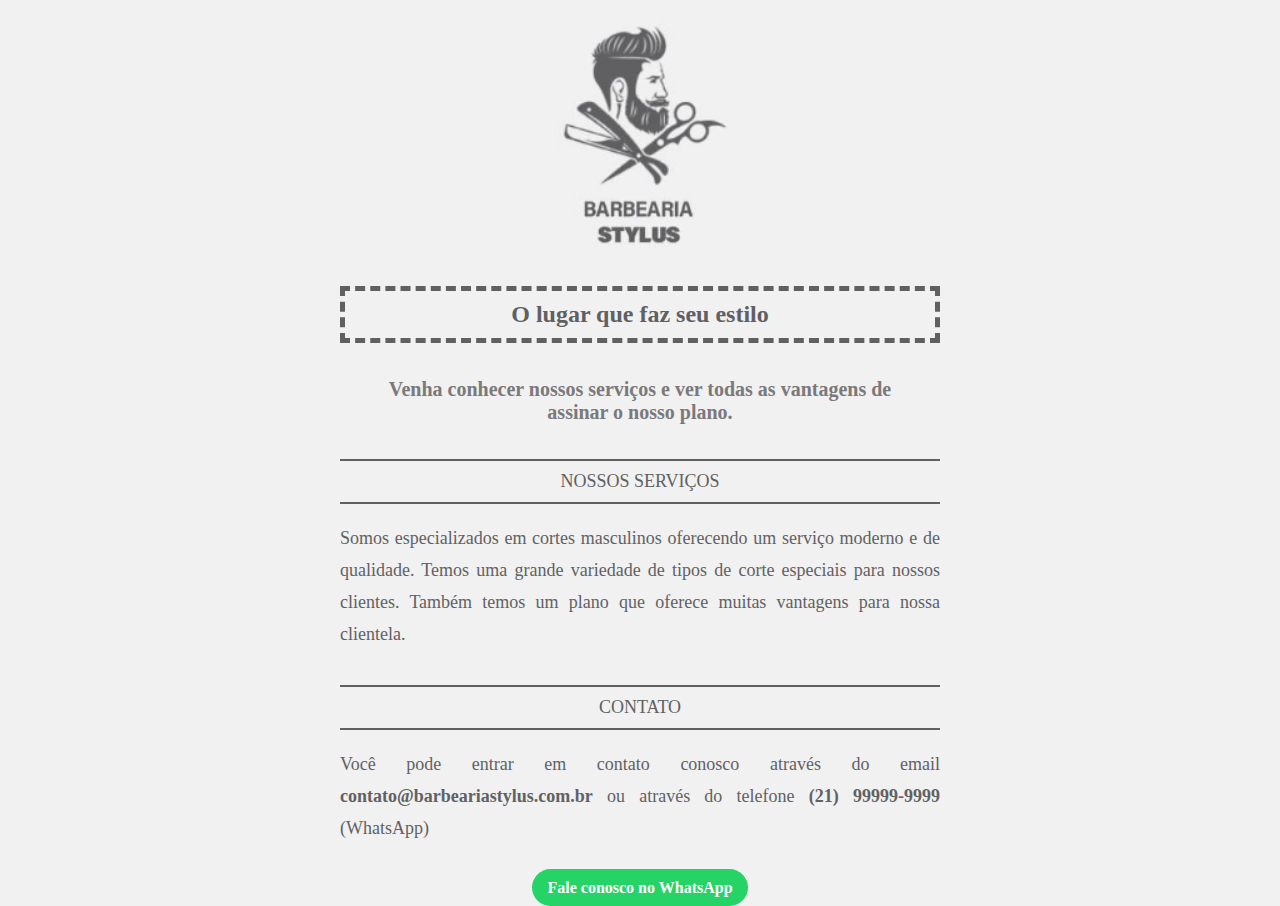
<file: BARBEARIA-STYLUS/index.html>
<!DOCTYPE html>
<html>
    <head>
        <meta charset="utf-8">
        <title>Barbearia Stylus</title>
        <link rel="stylesheet" href="/BARBEARIA-STYLUS/styles/estilo.css">
    </head>
    <body>
        <div>
            <img src="assets/logotipo.jpg">
            <h1>O lugar que faz seu estilo</h1>
            <h2>Venha conhecer nossos serviços e ver todas as vantagens de assinar o nosso plano.</h2>
        </div>
        <div>
            <h3>NOSSOS SERVIÇOS</h3>
            <p>Somos especializados em cortes masculinos oferecendo um serviço moderno e de qualidade. Temos uma grande variedade de tipos de corte especiais para nossos clientes. Também temos um plano que oferece muitas vantagens para nossa clientela.</p>
        </div>
        <div>
            <h3>CONTATO</h3>
            <p>Você pode entrar em contato conosco através do email <span>contato@barbeariastylus.com.br</span> ou através do telefone <span>(21) 99999-9999</span> (WhatsApp)</p>
            <a href="https://api.whatsapp.com/send?phone=999999999&text=Send20%a20%quote">Fale conosco no WhatsApp</a>
        </div>
    </body>
</html>
</file>
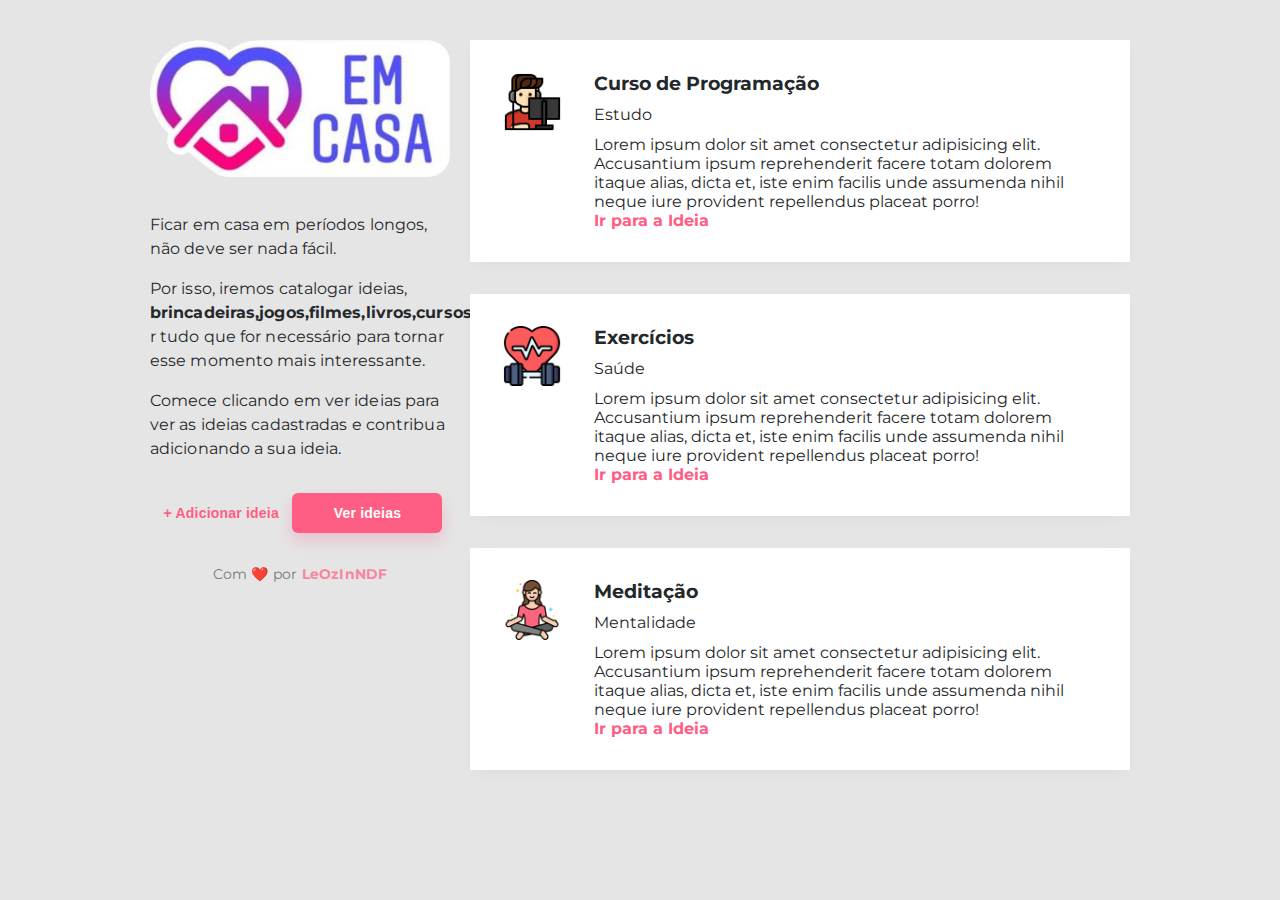
<file: Dev-web-potencia-tech-ifood/index.html>
<!DOCTYPE html>
<html lang="pt-BR">
<head>
    <meta charset="UTF-8">
    <meta name="viewport" content="width=device-width, initial-scale=1.0">
    <title>Casa Criativa</title>
    <link rel="preconnect" href="https://fonts.googleapis.com">
    <link rel="preconnect" href="https://fonts.gstatic.com" crossorigin>
    <link href="https://fonts.googleapis.com/css2?family=Montserrat:ital,wght@0,100..900;1,100..900&display=swap"
        rel="stylesheet">
    <link rel="stylesheet" href="style.css">
</head>
<body>
    <div id="container">
        <section id="intro">
            <header>
                <img class="logo" src="./assets/logo.png" alt="Logomarca do site fica em casa">
            </header>
            <main>
                <p>Ficar em casa em períodos longos, não deve ser nada fácil.</p>
                <p>Por isso, iremos catalogar ideias, <strong>brincadeiras,jogos,filmes,livros,cursos,dicas</strong> r
                    tudo que
                    for necessário para tornar esse momento mais interessante.</p>
                <p>Comece clicando em ver ideias para ver as ideias cadastradas e contribua adicionando a sua ideia.</p>
            </main>
            <section id="buttons">
                <button onclick="onOff()">+ Adicionar ideia</button>
                <button class="fat">Ver ideias</button>
            </section>
            <footer>Com ❤️ por <a href="https://github.com/LeOzInNDF">LeOzInNDF</a></footer>
        </section>
        <section id="last-ideias">
            <div class="idea">
                <img src="./assets/gamer.png" alt="Imagem de Curso de Programação">
                <div id="content">
                    <h3>Curso de Programação</h3>
                    <p>Estudo</p>
                    <div id="description">
                        Lorem ipsum dolor sit amet consectetur adipisicing elit. Accusantium ipsum reprehenderit facere
                        totam
                        dolorem itaque alias, dicta et, iste enim facilis unde assumenda nihil neque iure provident
                        repellendus
                        placeat porro!
                    </div>
                    <a href="#">Ir para a Ideia</a>
                </div>
            </div>
            <div class="idea">
                <img src="./assets/heart-rate.png" alt="Imagem de Exercícios">
                <div id="content">
                    <h3>Exercícios</h3>
                    <p>Saúde</p>
                    <div id="description">
                        Lorem ipsum dolor sit amet consectetur adipisicing elit. Accusantium ipsum reprehenderit facere
                        totam
                        dolorem itaque alias, dicta et, iste enim facilis unde assumenda nihil neque iure provident
                        repellendus
                        placeat porro!
                    </div>
                    <a href="#">Ir para a Ideia</a>
                </div>
            </div>
            <div class="idea">
                <img src="./assets/meditation.png" alt="Imagem de Curso de Meditação">
                <div id="content">
                    <h3>Meditação</h3>
                    <p>Mentalidade</p>
                    <div id="description">
                        Lorem ipsum dolor sit amet consectetur adipisicing elit. Accusantium ipsum reprehenderit facere
                        totam
                        dolorem itaque alias, dicta et, iste enim facilis unde assumenda nihil neque iure provident
                        repellendus
                        placeat porro!
                    </div>
                    <a href="#">Ir para a Ideia</a>
                </div>
            </div>
        </section>
    </div>

    <!-- Modal -->
    <div id="modal" class="hide">
        <div class="content">
            <h1>Nova Ideia</h1>

            <form action="">

                <div class="input-wrapper">
                    <label for="title">Título da ideia</label>
                    <input type="text" name="title">
                </div>

                <div class="input-wrapper">
                    <label for="category">Categoria</label>
                    <input type="text" name="category">
                </div>

                <div class="input-wrapper">
                    <label for="image">Link da Imagem</label>
                    <input type="url" name="image">
                </div>

                <div class="input-wrapper">
                    <label for="description">Digite uma descrição para essa ideia</label>
                    <textarea name="description" cols="30" rows="10"></textarea>
                </div>

                <div class="input-wrapper">
                    <label for="link">Link da ideia</label>
                    <input type="url" name="link">
                </div>

                <a href="#" onclick="onOff()">Voltar</a>
                <button>Salvar</button>
            </form>
        </div>
    </div>
    <script src="scripts.js"></script>
</body>
</html>
</file>
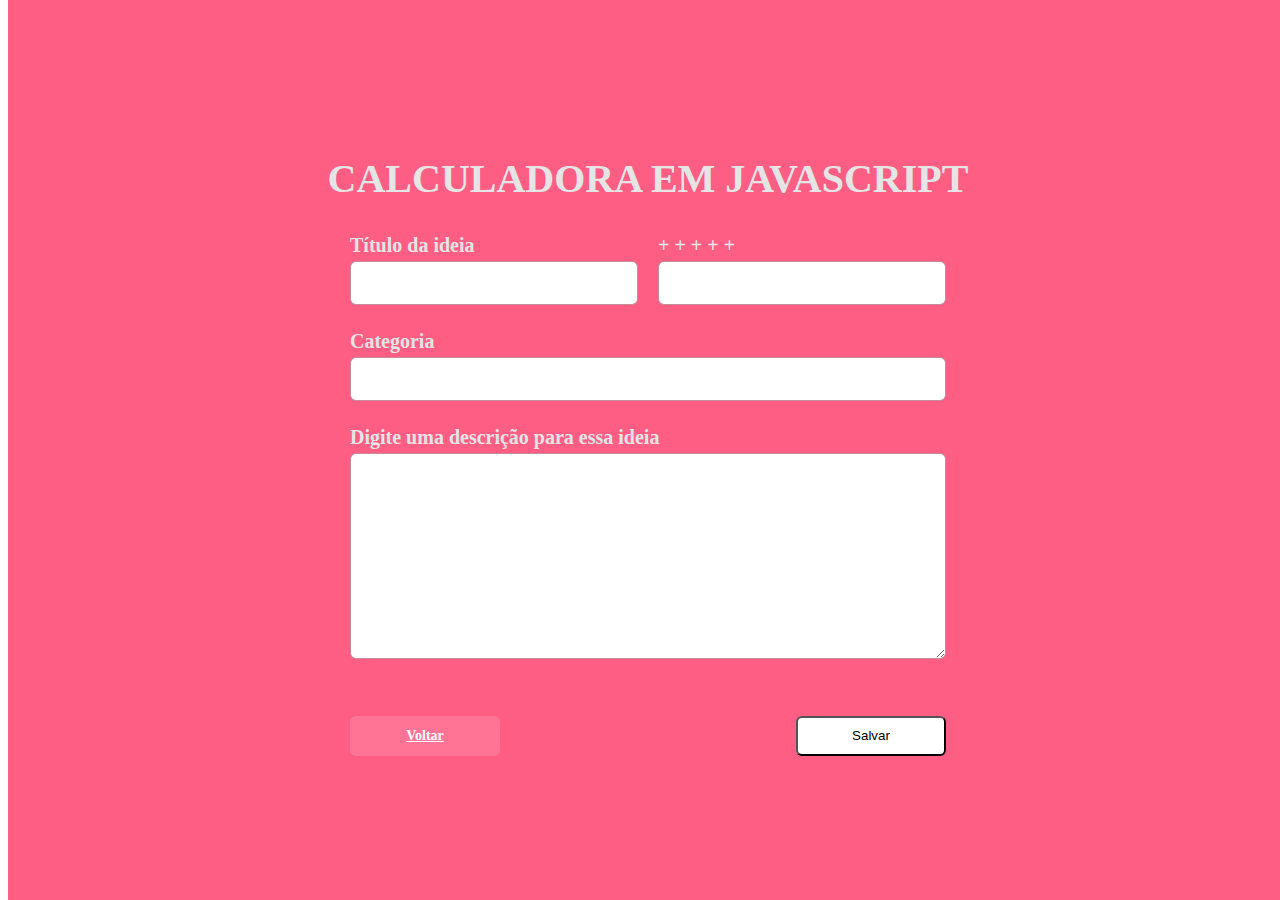
<file: Estudos/index.html>
<!DOCTYPE html>
<html lang="pt-BR">
<head>
  <meta charset="UTF-8">
  <meta name="description" content="Site do Curso Devmedia de Frontend.">
  <meta name="viewport" content="width=device-width, initial-scale=1.0">
  <link rel="stylesheet" href="styles.css">
  <title>Document</title>
</head>
<body>
  <div id="modal" class="">
    <div class="content">
        <h1>Calculadora em Javascript</h1>

        <form action="">

            <div class="input-wrapper">
                <label for="title">Título da ideia</label>
                <input type="text" name="title">
            </div>
            <div class="input-wrapper">
                <label for="title">+</label>
                <label for="title">+</label>
                <label for="title">+</label>
                <label for="title">+</label>
                <label for="title">+</label>
                <input type="text" name="title">
            </div>

            <div class="input-wrapper">
                <label for="category">Categoria</label>
                <input type="text" name="category">
            </div>

            <div class="input-wrapper">
                <label for="description">Digite uma descrição para essa ideia</label>
                <textarea name="description" cols="30" rows="10"></textarea>
            </div>

            <a href="#" onclick="onOff()">Voltar</a>
            <button>Salvar</button>
        </form>
    </div>
  
</body>
</html>
</file>
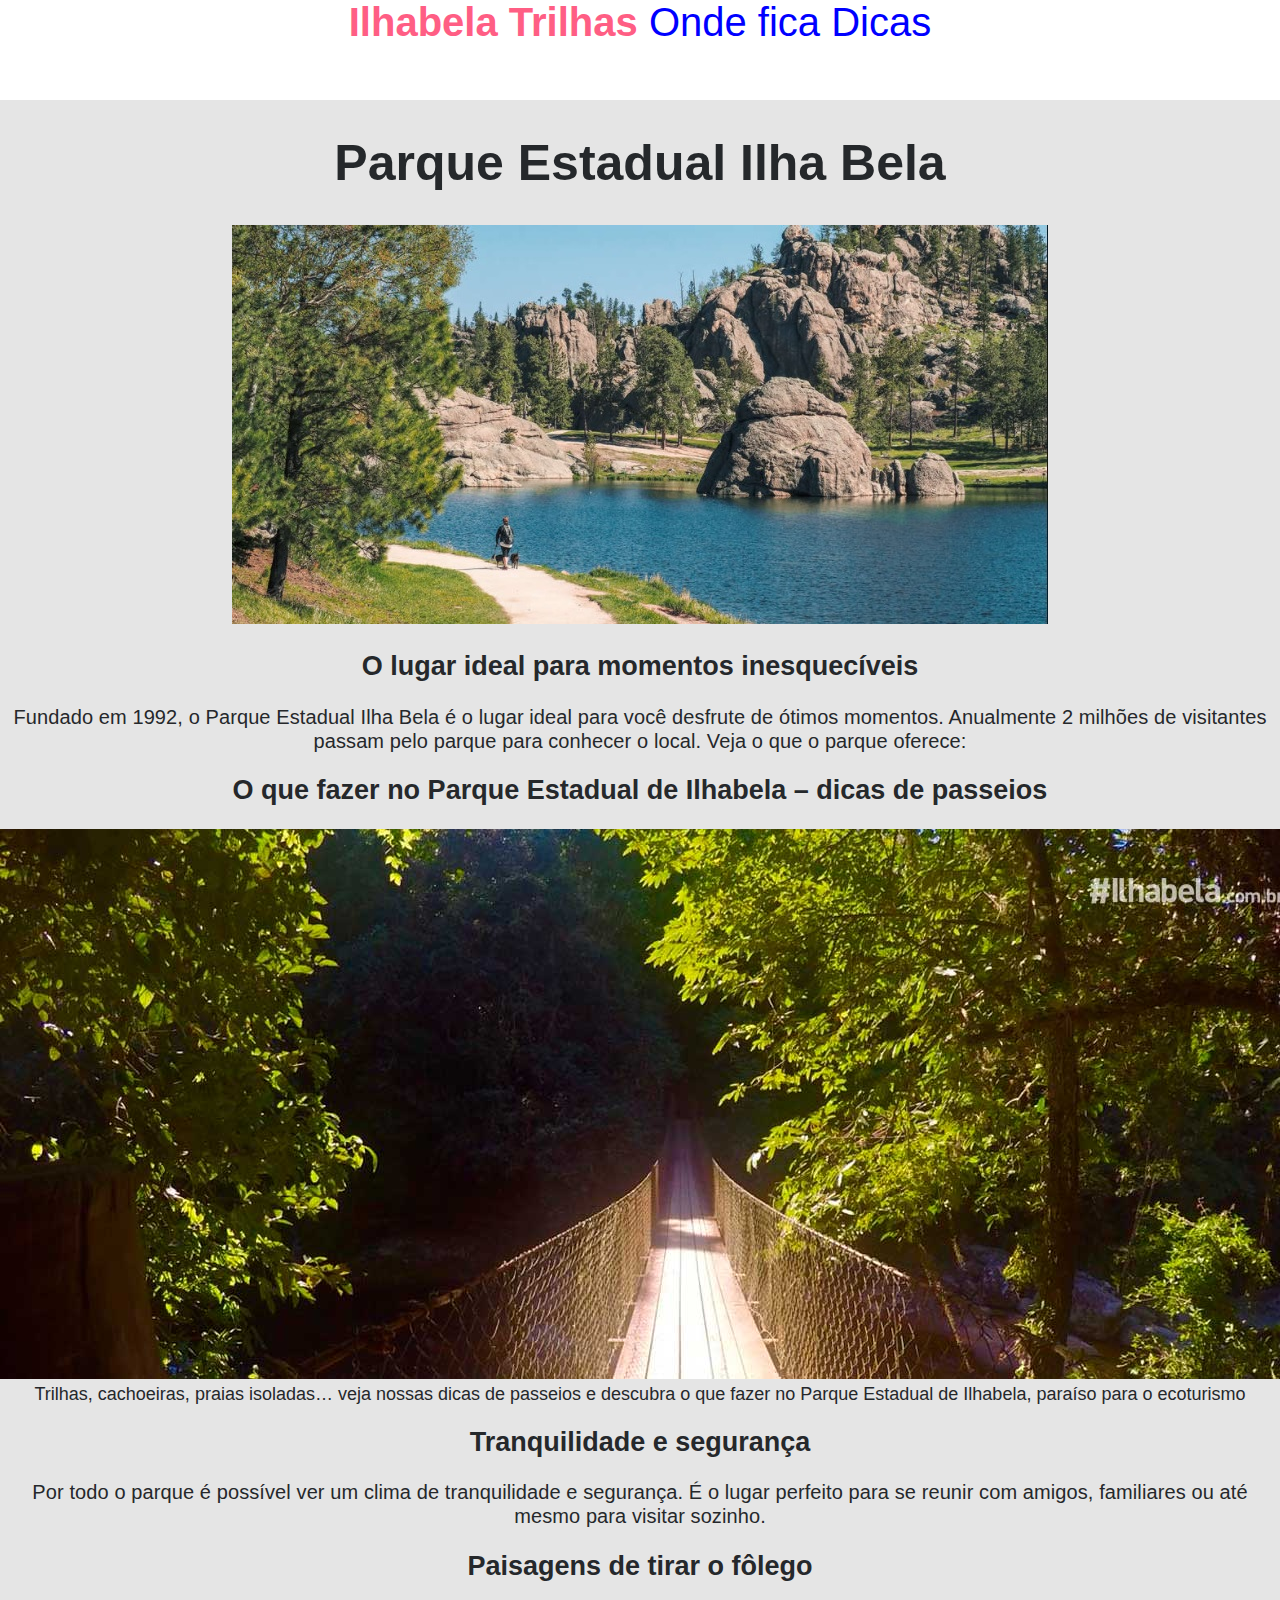
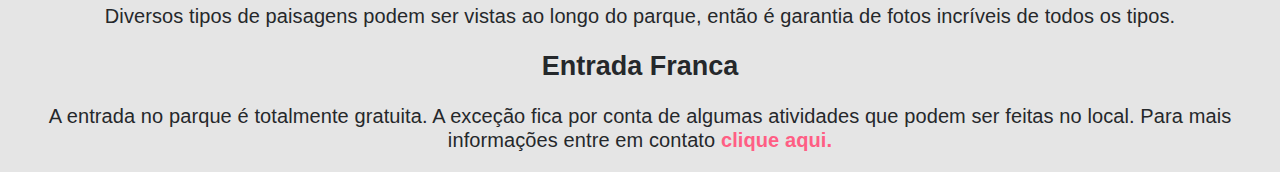
<file: parque-ilha-bela/index.html>
<!DOCTYPE html>
<html lang="pt-BR">
<head>
  <meta charset="UTF-8">
  <meta name="viewport" content="width=device-width, initial-scale=1.0">
  <meta name="description" content="Site do Curso Devmedia de Frontend.">
  <link rel="stylesheet" href="style.css">
  <title>Parque Estadual Ilha Bela</title>
</head>

<body>
    <header>
        <nav class="menu"><a href="#ilhabela">Ilhabela</a>
            <a href="#trilhas"> Trilhas</a>
             Onde fica Dicas</a></nav>

    </header>
    <div>
        <div class="content">
        <h1>Parque Estadual Ilha Bela</h1>
        <img src="./assets/parque-ilha-bela.jpg" alt="Imagem do parque ilha bela">
        <h2>O lugar ideal para momentos inesquecíveis</h2>
        <p>Fundado em 1992, o Parque Estadual Ilha Bela é o lugar ideal para você desfrute de ótimos momentos. Anualmente 2 milhões de visitantes passam pelo parque para conhecer o local. Veja o que o parque oferece:</p>
    </div>
    </div>

    <div class="content">
    <div class="dicas">
        <h2>O que fazer no Parque Estadual de Ilhabela – dicas de passeios</h2>
        <img src="./assets/o-que-fazer-no-parque-estadual-de-ilhabela-hu.jpg" alt="Imagem da paisagens"
        <p>Trilhas, cachoeiras, praias isoladas… veja nossas dicas de passeios e descubra o que fazer no Parque Estadual de Ilhabela, paraíso para o ecoturismo</p>

    </div>
</div>

    <div>
        <div class="content">
        <h2>Tranquilidade e segurança</h2>
        <p>Por todo o parque é possível ver um clima de tranquilidade e segurança. É o lugar perfeito para se reunir com amigos, familiares ou até mesmo para visitar sozinho.</p>   
        </div>  
    </div>

    <div>
        <div class="content">
        <h2>Paisagens de tirar o fôlego</h2>
        <p>Diversos tipos de paisagens podem ser vistas ao longo do parque, então é garantia de fotos incríveis de todos os tipos.</p>
    </div>
    </div>

    <div>
        <div class="content">
        <h2>Entrada Franca</h2>
        <p> A entrada no parque é totalmente gratuita. A exceção fica por conta de algumas atividades que podem ser feitas no local. Para mais informações entre em contato <a href="tel:+5521999999999"> clique aqui.</a>
            </p>
        </div>
    </div>
</body>
</html>
</file>
<file: BARBEARIA-STYLUS/styles/estilo.css>
body {
    background-color: #f1f1f1;
}

img {
    width: 190px;
}

div {
    width: 600px;
    margin: 0 auto;
    text-align: center;
}

h1 {
    font-size: 24px;
    font-family: Verdana;
    color: #606062;
    padding: 10px;
    border: 5px dashed #606062;
}

h2 {
    font-size: 20px;
    font-family: Verdana;
    color: #7a797b;
    margin: 35px 20px;
}

h3 {
    font-size: 18px;
    font-family: Verdana;
    font-weight: normal;
    color: #606062;
    padding: 10px 0;
    margin-top: 30px;
    border-top: 2px solid #606062;
    border-bottom: 2px solid #606062;
}

p {
    font-size: 18px;
    font-family: Verdana;
    text-align: justify;
    line-height: 32px;
    color: #616163;
    margin-bottom: 35px;
}

span {
    font-weight: bold;
}

a {
    font-size: 16px;
    font-family: 'Verdana';
    font-weight: bold;
    text-decoration: none;
    padding: 10px 15px;
    margin-top: 15px;
    color: #ffffff;
    background-color: #25D366;
    border-radius: 25px;
}
</file>
<file: Dev-web-potencia-tech-ifood/style.css>
body {
  background: #e5e5e5;
  color: #25282b;
  font-family: "Montserrat", sans-serif;
  margin: 0;



}

a {
  color: #ff5E84;
  font-weight: bold;
  text-decoration: none;
}

a:hover {
  text-decoration: underline;
}

p,
.description {
  font-size: 16px;
  line-height: 24px;
  letter-spacing: 0.1px;
}

#container {
  width: 80%;
  max-width: 980px;
  margin: 40px auto;
  display: flex;
}

#intro {
  width: 300px;
  margin-right: 20px;
}

main {
  margin: 32px 0;
}

#buttons {
  display: flex;
  margin-bottom: 32px;
  justify-content: space-evenly;
}

button {
  background: none;
  border: none;
  color: #ff5E84;
  font-size: 14px;
  font-weight: bold;
  line-height: 18px;
  letter-spacing: 0.2px;
  cursor: pointer;
  outline: none;
}

button:hover {
  text-decoration: underline;
}

button.fat {
  background: #ff5E84;
  color: white;
  width: 150px;
  height: 40px;
  border-radius: 6px;
  box-shadow: 0px 8px 16px rgba(255, 0, 92, 0.16);
}

button.fat:hover {
  text-decoration: none;
}

footer {
  text-align: center;
  font-size: 14px;
  font-weight: 400;
  line-height: 18px;
  letter-spacing: 0.2px;
  color: #777;
}

footer a {
  opacity: 0.7;
}

.logo {
    width: 100%;
}

.idea {
  display: flex;
  background-color: white;
  box-shadow: 0 4px 16px -8px rgba(1, 1, 1, 0.1);
  padding: 32px;
  margin-bottom: 32px;
}

.idea img {
  width: 60px;
  height: 60px;
  margin-right: 32px;
}

.idea h3 {
  margin: 0;
}

.idea p {
  margin: 8px 0;
  color: 777;
}

.idea .description {
  margin: 16px 0;
}

/* Modal */

#modal {
  background: #ff5E84;
  font-size: 20px;
  color: #e5e5e5;
  position: absolute;
  top: 0;
  width: 100%;
  height: 100%;
  display: flex;
  justify-content: center;
  transition: 400ms;

}

#modal .content {
  margin-top: 128px;
}

#modal .content h1 {
  text-align: center;
  text-transform: uppercase;
}

#modal form {
  width: 80%;
  max-width: 800px;
  margin: 0 auto;
  display: grid;
  grid-template-columns: 1fr 1fr;
  gap: 20px;

}

.content form div:nth-child(3),
.content form div:nth-child(4),
.content form div:nth-child(5) {
  grid-column: span 2;
}

form input,
form textarea {
  width: 100%;
  padding: 12px;
  box-sizing: border-box;
  border-radius: 6px;
  border: 1px solid rgba(141, 25, 52, 0.5);
  outline: none;
  font-size: 16px;
}

form label {
  font-weight: 600;
  line-height: 32px;
  letter-spacing: 0.8;
}

form a {
  width: 150px;
  height: 40px;
  background-color: #ffffff22;
  color: white;
  display: flex;
  align-items: center;
  justify-content: center;

  font-size: 14px;
  font-weight: bold;
  border-radius: 6px;
  align-self: end;
  transition: 400ms;

}

form a:hover {
  background: #fff;
  color: #ff5E84;
  text-decoration: none;
}

form button {
  background: white;
  width: 150px;
  height: 40px;
  border-radius: 6px;
  cursor: pointer;
  margin-top: 32px;
  grid-column: 2;
  justify-self: end;
  transition: 400ms;
}

form button:hover {
  background-color: #0984E3;
  color: white;
  text-decoration: none;
}

#modal.hide {
  opacity: 0;
  visibility: hidden;
}
</file>
<file: Estudos/styles.css>
#modal {
  background: #ff5E84;
  font-size: 20px;
  color: #e5e5e5;
  position: absolute;
  top: 0;
  width: 100%;
  height: 100%;
  display: flex;
  justify-content: center;
  transition: 400ms;

}

#modal .content {
  margin-top: 128px;
}

#modal .content h1 {
  text-align: center;
  text-transform: uppercase;
}

#modal form {
  width: 80%;
  max-width: 800px;
  margin: 0 auto;
  display: grid;
  grid-template-columns: 1fr 1fr;
  gap: 20px;

}

.content form div:nth-child(3),
.content form div:nth-child(4),
.content form div:nth-child(5) {
  grid-column: span 2;
}

form input,
form textarea {
  width: 100%;
  padding: 12px;
  box-sizing: border-box;
  border-radius: 6px;
  border: 1px solid rgba(141, 25, 52, 0.5);
  outline: none;
  font-size: 16px;
}

form label {
  font-weight: 600;
  line-height: 32px;
  letter-spacing: 0.8;
}

form a {
  width: 150px;
  height: 40px;
  background-color: #ffffff22;
  color: white;
  display: flex;
  align-items: center;
  justify-content: center;

  font-size: 14px;
  font-weight: bold;
  border-radius: 6px;
  align-self: end;
  transition: 400ms;

}

form a:hover {
  background: #fff;
  color: #ff5E84;
  text-decoration: none;
}

form button {
  background: white;
  width: 150px;
  height: 40px;
  border-radius: 6px;
  cursor: pointer;
  margin-top: 32px;
  grid-column: 2;
  justify-self: end;
  transition: 400ms;
}

form button:hover {
  background-color: #0984E3;
  color: white;
  text-decoration: none;
}

#modal.hide {
  opacity: 0;
  visibility: hidden;
}
</file>
<file: parque-ilha-bela/style.css>
body {
  background: #e5e5e5;
  color: #25282b;
  font-family: "Montserrat", sans-serif;
  margin: 0;


  
}

.menu {
  width: auto;
  height: 100px;
  text-align: center;
  background-color: white;
  font-size: 40px;
  color: blue;
}

div {
  margin: 0px auto;
  text-align: center;
}

.content {
  
  width: 100%;
  font-size: large;
  
  

}

a {
  color: #ff5E84;
  font-weight: bold;
  text-decoration: none;
}

a:hover {
  text-decoration: underline;
}

p,
.description {
  font-size: 20px;
  line-height: 24px;
  letter-spacing: 0.1px;
}

h1 {
  font-size: 50px;
  font-family: 'Segoe UI', Tahoma, Geneva, Verdana, sans-serif;
}
</file>
